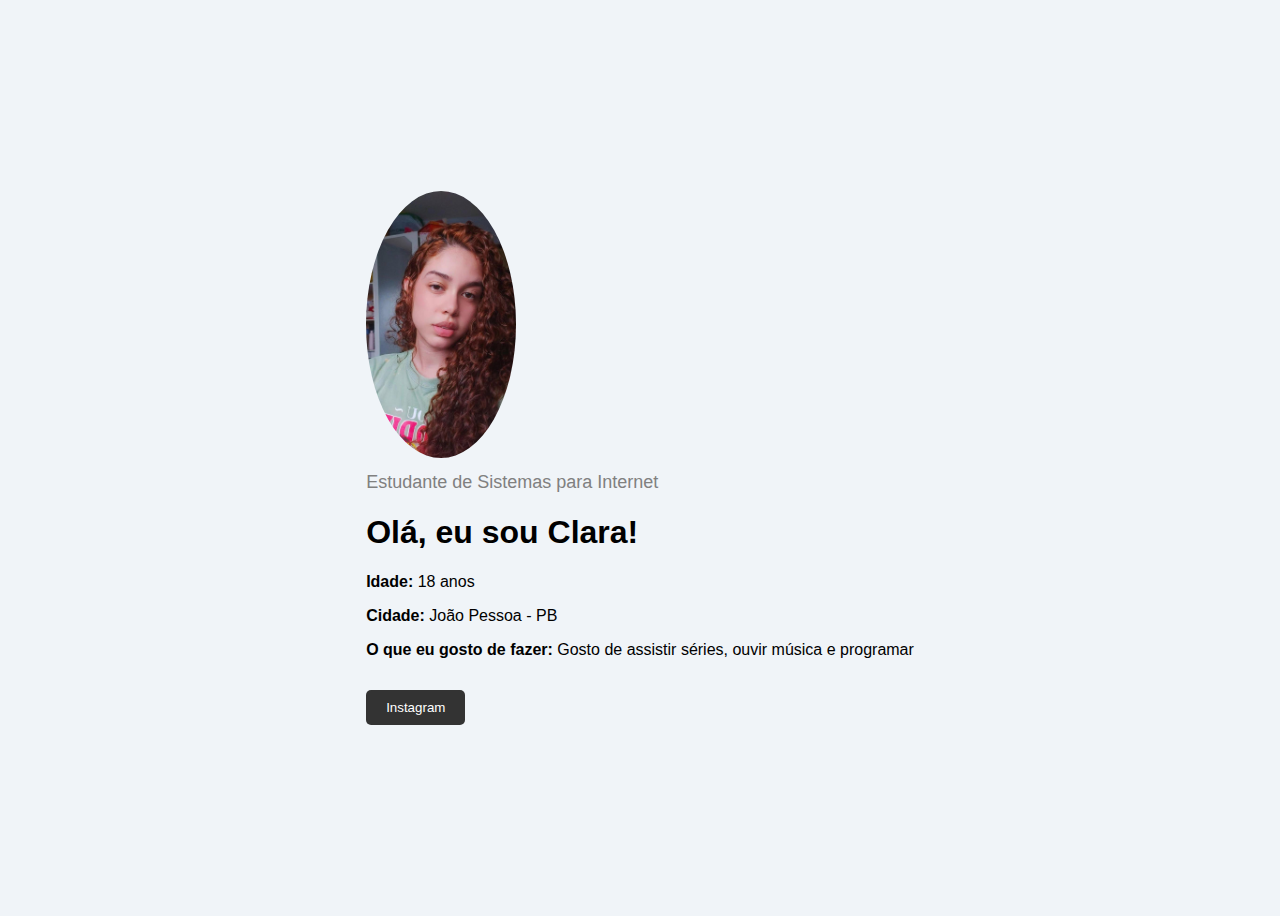
<file: index.html>
<!DOCTYPE html>
<html lang="pt-BR">
<head>
  <meta charset="UTF-8" />
  <meta name="viewport" content="width=device-width, initial-scale=1.0" />
  <title>Apresentação</title>
  <link rel="stylesheet" href="style.css" />
</head>
<body>
  <div class="card">
    <img src="foto.jpeg" alt="Foto de Maria Clara" />
    <p class="title">Estudante de Sistemas para Internet</p>
    <h1>Olá, eu sou Clara!</h1>
    <p><strong>Idade:</strong> 18 anos</p>
    <p><strong>Cidade:</strong> João Pessoa - PB</p>
    <p><strong>O que eu gosto de fazer:</strong> Gosto de assistir séries, ouvir música e programar</p>
    <a href="https://instagram.com/cfrancs_" target="_blank">
      <button>Instagram</button>
    </a>
  </div>
</body>
</html>
</file>
<file: style.css>
body {
    background-color: #f0f4f8;
    font-family: Arial, sans-serif;
    display: flex;
    justify-content: center;
    align-items: center;
    height: 100vh;
}

.card img{
width: 150px;
border-radius: 50%;
}

.title {
 color: gray;
 font-size: 18px;
 margin: 10px 0;
}

button{
    border: none;
    outline: none;
    padding: 10px 20px;
    color: white;
    background-color: #333;
    text-align: center;
    border-radius: 5px;
    cursor: pointer;
    margin-top: 15px;
}

 button:hover {
   background-color: #555;
}
</file>
